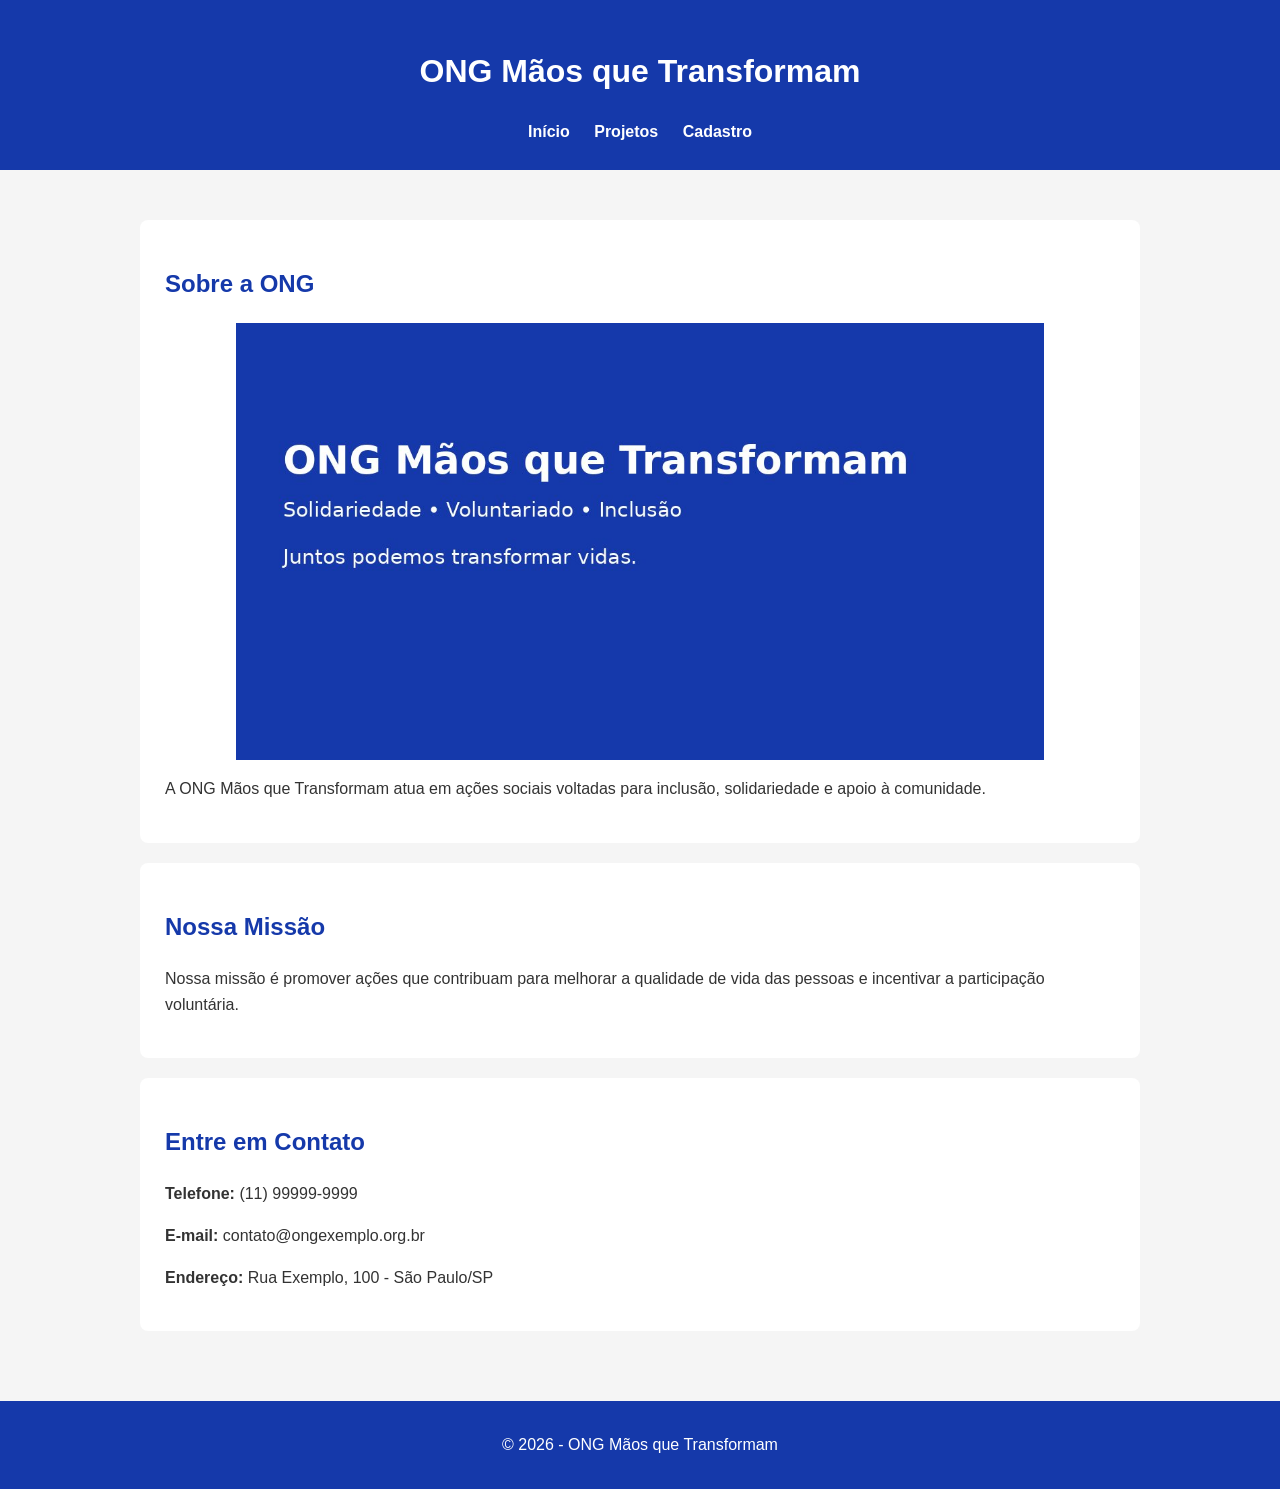
<file: index.html>
<!DOCTYPE html>
<html lang="pt-BR">

<head>
    <meta charset="UTF-8">
    <meta name="viewport" content="width=device-width, initial-scale=1.0">
    <title>ONG Mãos que Transformam</title>

    <link rel="stylesheet" href="style.css">
    
  </head>
  
<body>

    <header>

        <h1>ONG Mãos que Transformam</h1>

        <nav aria-label="Navegação principal">
            <a href="index.html">Início</a>
            <a href="projetos.html">Projetos</a>
            <a href="cadastro.html">Cadastro</a>
        </nav>

    </header>

  <main>
<div id="app">
    <section>
        <h2>Sobre a ONG</h2>
<img src="imagens/ong.jpg" alt="Voluntários da ONG realizando uma ação social">
        <p>
            A ONG Mãos que Transformam atua em ações sociais
            voltadas para inclusão, solidariedade e apoio à comunidade.
        </p>
    </section>

    <section>
        <h2>Nossa Missão</h2>

        <p>
            Nossa missão é promover ações que contribuam para
            melhorar a qualidade de vida das pessoas e incentivar
            a participação voluntária.
        </p>
    </section>

    <section>
        <h2>Entre em Contato</h2>

        <p>
            <strong>Telefone:</strong> (11) 99999-9999
        </p>

        <p>
            <strong>E-mail:</strong> contato@ongexemplo.org.br
        </p>

        <p>
            <strong>Endereço:</strong> Rua Exemplo, 100 - São Paulo/SP
        </p>

    </section>
</div>
</main>

  <footer>

    <p>
        &copy; 2026 - ONG Mãos que Transformam
    </p>

</footer>
<script type="module" src="js/app.js"></script>
</body>
</html>
</file>
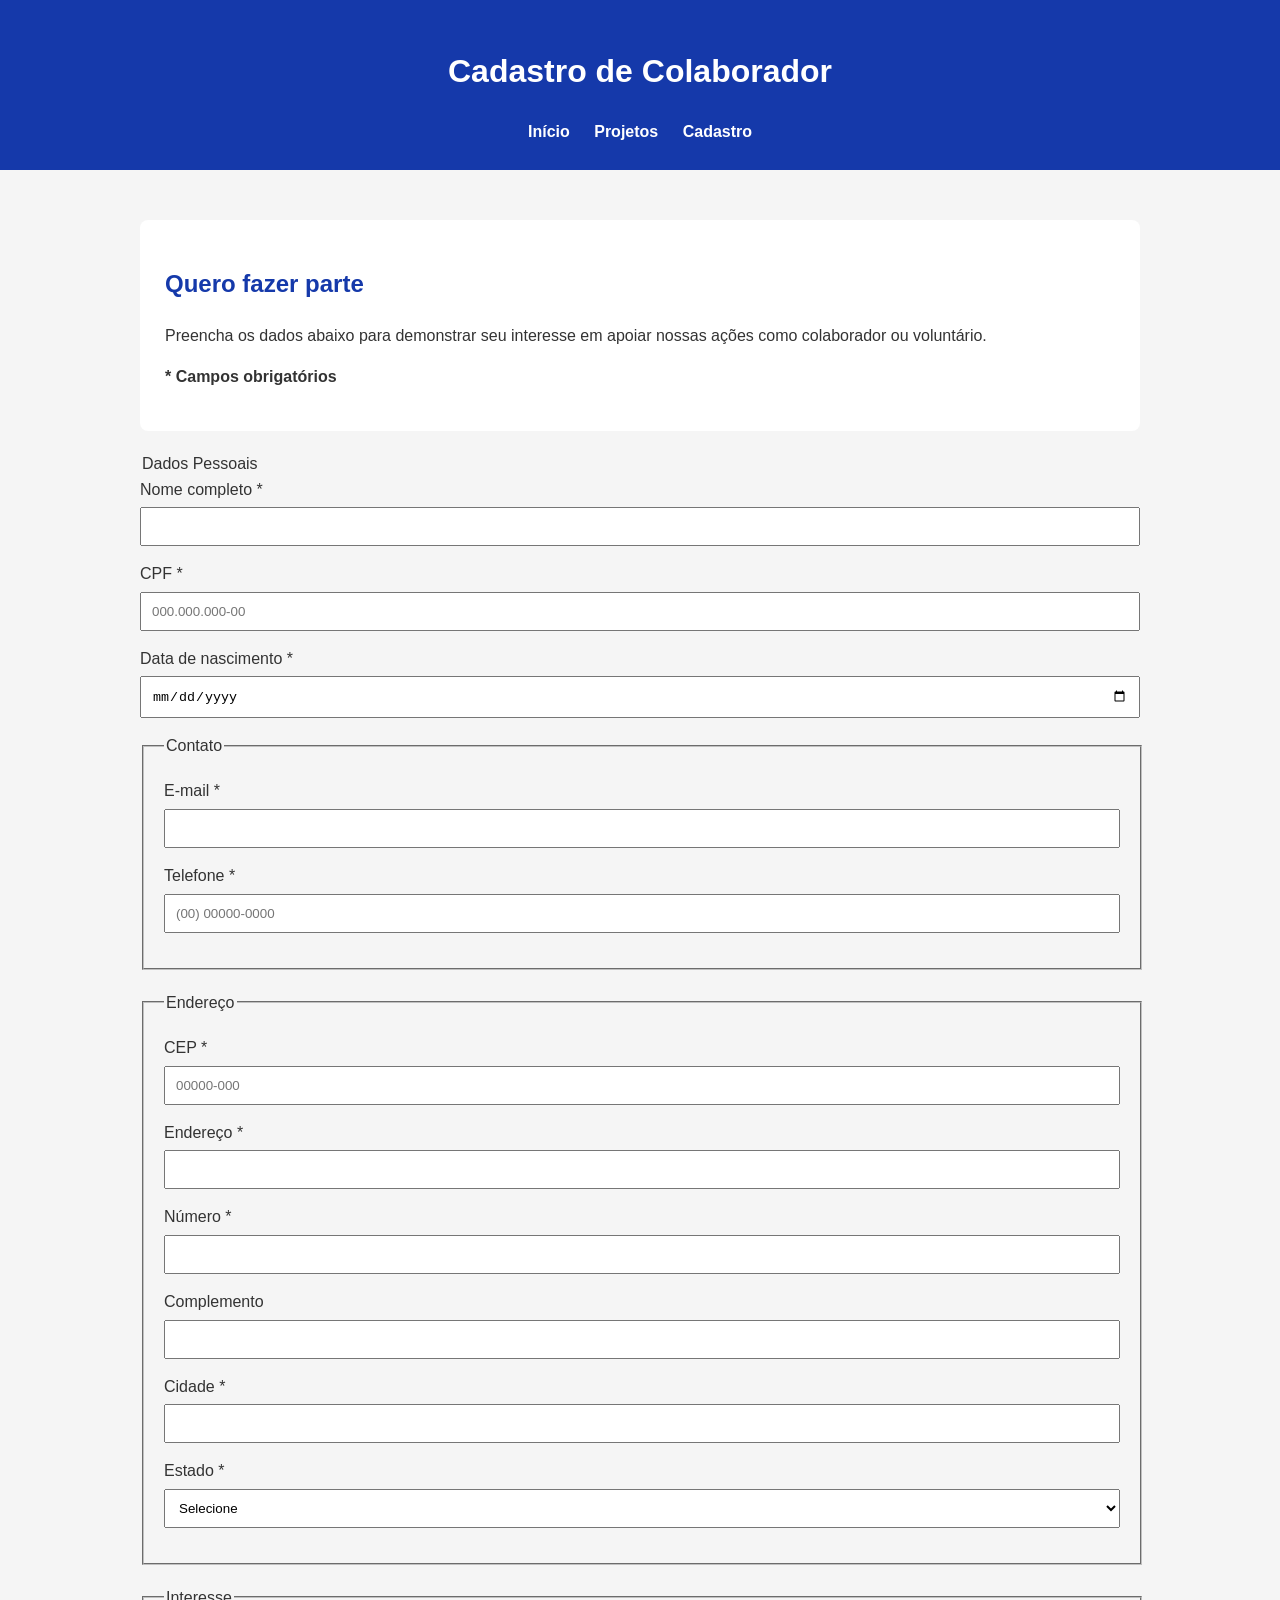
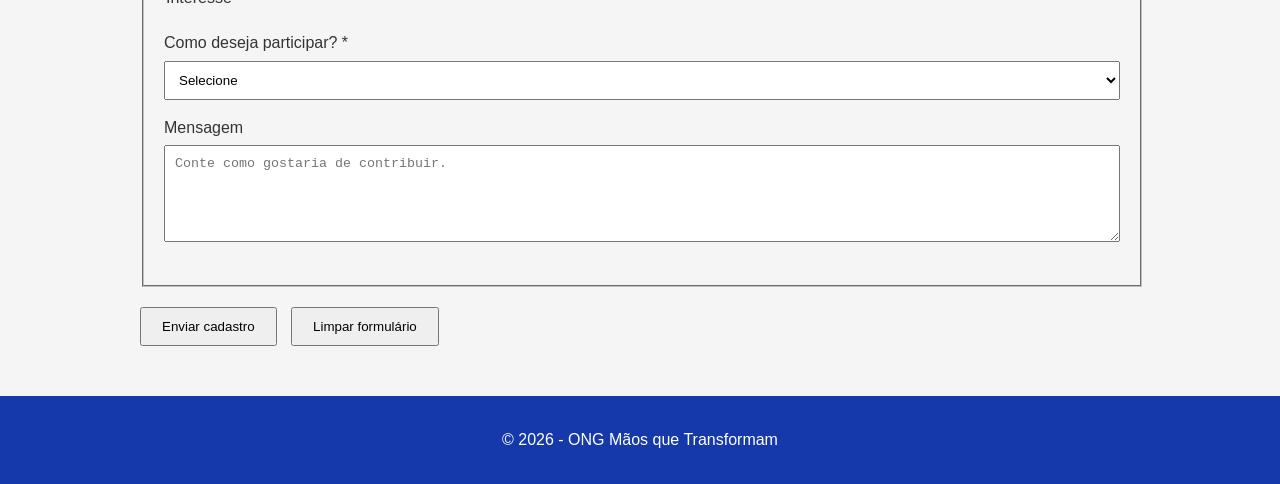
<file: cadastro.html>
<!DOCTYPE html>
<html lang="pt-BR">

<head>
    <meta charset="UTF-8">
    <meta name="viewport" content="width=device-width, initial-scale=1.0">

    <title>Cadastro - ONG Mãos que Transformam</title>

    <link rel="stylesheet" href="style.css">
    
</head>

<body>

    <header>

        <h1>Cadastro de Colaborador</h1>

        <nav aria-label="Navegação principal">
            <a href="index.html">Início</a>
            <a href="projetos.html">Projetos</a>
            <a href="cadastro.html">Cadastro</a>
        </nav>

    </header>

    <main>

        <section>

            <h2>Quero fazer parte</h2>

            <p>
                Preencha os dados abaixo para demonstrar seu interesse
                em apoiar nossas ações como colaborador ou voluntário.
            </p>

            <p>
                <strong>* Campos obrigatórios</strong>
            </p>

        </section>

      <form action="#" method="post"
   

            <fieldset>

                <legend>Dados Pessoais</legend>

                <label for="nome">
                    Nome completo *
                </label>

                <input
                    type="text"
                    id="nome"
                    name="nome"
                    autocomplete="name"
                    required
                >

                <label for="cpf">
                    CPF *
                </label>

                <input
                    type="text"
                    id="cpf"
                    name="cpf"
                    placeholder="000.000.000-00"
                    inputmode="numeric"
                    pattern="[0-9]{3}\.[0-9]{3}\.[0-9]{3}-[0-9]{2}"
                    title="Digite o CPF no formato 000.000.000-00"
                    required
                >

                <label for="nascimento">
                    Data de nascimento *
                </label>

                <input
                    type="date"
                    id="nascimento"
                    name="nascimento"
                    autocomplete="bday"
                    required
                >

            </fieldset>


            <fieldset>

                <legend>Contato</legend>

                <label for="email">
                    E-mail *
                </label>

                <input
                    type="email"
                    id="email"
                    name="email"
                    autocomplete="email"
                    required
                >

                <label for="telefone">
                    Telefone *
                </label>

                <input
                    type="tel"
                    id="telefone"
                    name="telefone"
                    placeholder="(00) 00000-0000"
                    inputmode="tel"
                    pattern="\([0-9]{2}\) [0-9]{5}-[0-9]{4}"
                    title="Digite o telefone no formato (00) 00000-0000"
                    autocomplete="tel"
                    required
                >

            </fieldset>


            <fieldset>

                <legend>Endereço</legend>

                <label for="cep">
                    CEP *
                </label>

                <input
                    type="text"
                    id="cep"
                    name="cep"
                    placeholder="00000-000"
                    inputmode="numeric"
                    pattern="[0-9]{5}-[0-9]{3}"
                    title="Digite o CEP no formato 00000-000"
                    autocomplete="postal-code"
                    required
                >

                <label for="endereco">
                    Endereço *
                </label>

                <input
                    type="text"
                    id="endereco"
                    name="endereco"
                    autocomplete="street-address"
                    required
                >

                <label for="numero">
                    Número *
                </label>

                <input
                    type="text"
                    id="numero"
                    name="numero"
                    required
                >

                <label for="complemento">
                    Complemento
                </label>

                <input
                    type="text"
                    id="complemento"
                    name="complemento"
                >

                <label for="cidade">
                    Cidade *
                </label>

                <input
                    type="text"
                    id="cidade"
                    name="cidade"
                    autocomplete="address-level2"
                    required
                >

                <label for="estado">
                    Estado *
                </label>

                <select
                    id="estado"
                    name="estado"
                    required
                >

                    <option value="">
                        Selecione
                    </option>

                    <option value="SP">
                        São Paulo
                    </option>

                    <option value="RJ">
                        Rio de Janeiro
                    </option>

                    <option value="MG">
                        Minas Gerais
                    </option>

                    <option value="ES">
                        Espírito Santo
                    </option>

                    <option value="PR">
                        Paraná
                    </option>

                    <option value="SC">
                        Santa Catarina
                    </option>

                    <option value="RS">
                        Rio Grande do Sul
                    </option>

                    <option value="BA">
                        Bahia
                    </option>

                    <option value="CE">
                        Ceará
                    </option>

                    <option value="GO">
                        Goiás
                    </option>

                    <option value="DF">
                        Distrito Federal
                    </option>

                    <option value="PE">
                        Pernambuco
                    </option>

                    <option value="OUTRO">
                        Outro
                    </option>

                </select>

            </fieldset>


            <fieldset>

                <legend>Interesse</legend>

                <label for="participacao">
                    Como deseja participar? *
                </label>

                <select
                    id="participacao"
                    name="participacao"
                    required
                >

                    <option value="">
                        Selecione
                    </option>

                    <option value="doacao">
                        Doação financeira
                    </option>

                    <option value="voluntariado">
                        Trabalho voluntário
                    </option>

                    <option value="ambos">
                        Doação e voluntariado
                    </option>

                </select>

                <label for="mensagem">
                    Mensagem
                </label>

                <textarea
                    id="mensagem"
                    name="mensagem"
                    rows="5"
                    placeholder="Conte como gostaria de contribuir."
                ></textarea>

            </fieldset>


            <button type="submit">
                Enviar cadastro
            </button>

            <button type="reset">
                Limpar formulário
            </button>

        </form>

    </main>


    <footer>

        <p>
            &copy; 2026 - ONG Mãos que Transformam
        </p>

    </footer>
    
<div id="toast" class="toast">
    ✓ Cadastro realizado com sucesso!
    
</div>

    <script>

const formulario = document.querySelector("form");
const toast = document.getElementById("toast");

formulario.addEventListener("submit", function(event) {

    event.preventDefault();

    toast.classList.add("show");

    setTimeout(function() {
        toast.classList.remove("show");
    }, 3000);

});

</script>
    <script type="module" src="js/app.js"></script>
</body>

</html>
</file>
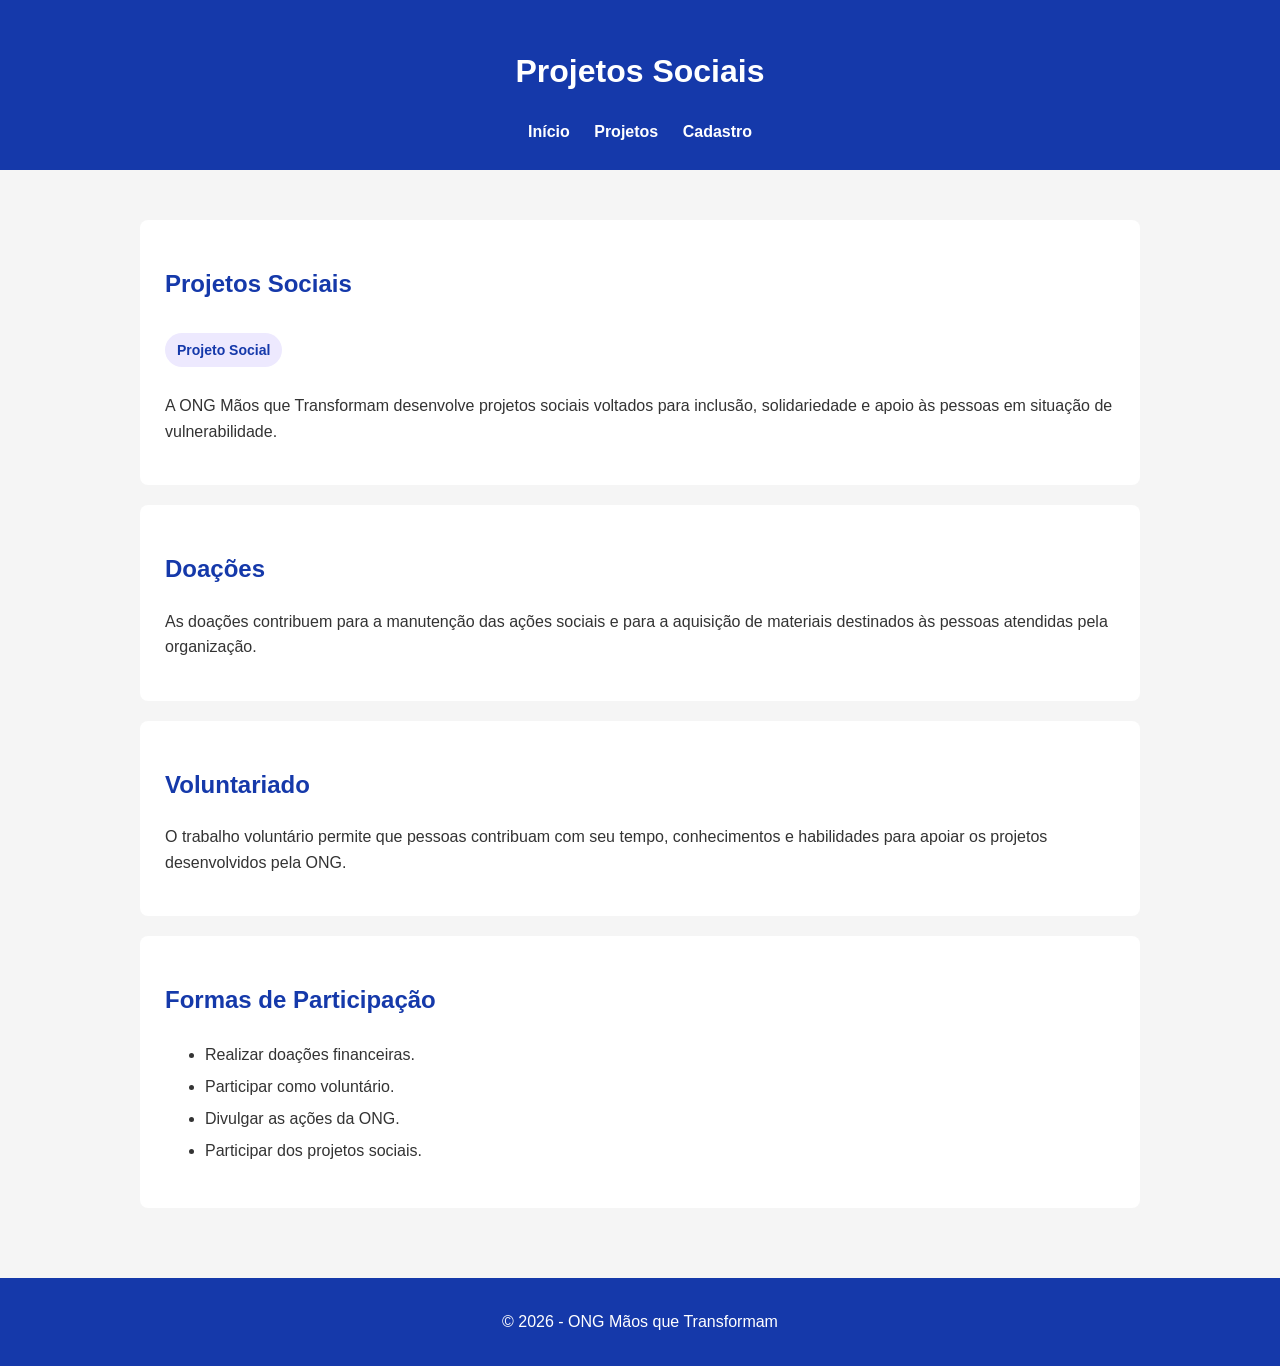
<file: projetos.html>
<!DOCTYPE html>
<html lang="pt-BR">

<head>

    <meta charset="UTF-8">

    <meta name="viewport"
          content="width=device-width, initial-scale=1.0">

    <title>Projetos - ONG Mãos que Transformam</title>

    <link rel="stylesheet" href="style.css">


</head>

<body>

    <header>

        <h1>Projetos Sociais</h1>

<nav aria-label="Navegação principal">
   <a href="index.html" target="_blank">Início</a>
    <a href="projetos.html">Projetos</a>
    <a href="cadastro.html">Cadastro</a>
</nav>

    </header>


    <main>

        <section>

            <h2>Projetos Sociais</h2>
            
<span class="badge">Projeto Social</span>
            <p>
                A ONG Mãos que Transformam desenvolve projetos
                sociais voltados para inclusão, solidariedade e
                apoio às pessoas em situação de vulnerabilidade.
            </p>

        </section>


        <section>

            <h2>Doações</h2>

            <p>
                As doações contribuem para a manutenção das ações
                sociais e para a aquisição de materiais destinados
                às pessoas atendidas pela organização.
            </p>

        </section>


        <section>

            <h2>Voluntariado</h2>

            <p>
                O trabalho voluntário permite que pessoas contribuam
                com seu tempo, conhecimentos e habilidades para
                apoiar os projetos desenvolvidos pela ONG.
            </p>

        </section>


        <section>

            <h2>Formas de Participação</h2>

            <ul>

                <li>
                    Realizar doações financeiras.
                </li>

                <li>
                    Participar como voluntário.
                </li>

                <li>
                    Divulgar as ações da ONG.
                </li>

                <li>
                    Participar dos projetos sociais.
                </li>

            </ul>

        </section>

    </main>


    <footer>

        <p>
            &copy; 2026 - ONG Mãos que Transformam
        </p>

    </footer>

</body>

</html>
</file>
<file: style.css>
/* ==============================
   DESIGN SYSTEM
   ONG MÃOS QUE TRANSFORMAM
   ============================== */

:root {
    --azul-principal: #1539AA;
    --azul-secundario: #2563EB;
    --cinza-claro: #F5F5F5;
    --branco: #FFFFFF;
    --lilas: #8B5CF6;
    --lilas-claro: #EDE9FE;
    --texto-principal: #333333;
    --texto-secundario: #666666;
}


/* ==============================
   CONFIGURAÇÕES GERAIS
   ============================== */

body {
    font-family: Arial, sans-serif;
    margin: 0;
    line-height: 1.6;
    background-color: var(--cinza-claro);
    color: var(--texto-principal);
}


/* ==============================
   CABEÇALHO
   ============================== */

header {
    background-color: var(--azul-principal);
    color: var(--branco);
    padding: 25px;
    text-align: center;
}


/* ==============================
   NAVEGAÇÃO
   ============================== */

nav {
    margin-top: 15px;
}

nav a {
    color: var(--branco);
    text-decoration: none;
    margin: 0 10px;
    font-weight: bold;
}

nav a:hover {
    text-decoration: underline;
}


/* ==============================
   CONTEÚDO PRINCIPAL
   ============================== */

main {
   
    max-width: 1000px;
    margin: 30px auto;
    padding: 20px;
}


/* ==============================
   SEÇÕES
   ============================== */

section {

   background-color: var(--branco);
   padding: 25px;
   margin-bottom: 20px;
   border-radius: 8px;
}

h2 {
    color: var(--azul-principal);
}


/* ==============================
   LISTAS
   ============================== */

ul {
    line-height: 2;
}


/* ==============================
   RODAPÉ
   ============================== */

footer {
    background-color: var(--azul-principal);
    color: var(--branco);
    text-align: center;
    padding: 15px;
}


/* ==============================
   FORMULÁRIOS
   ============================== */

input,
select,
textarea {
    width: 100%;
    padding: 10px;
    margin-top: 5px;
    margin-bottom: 15px;
    box-sizing: border-box;
}

form {
    width: 100%;
}

fieldset {
    width: 100%;
    box-sizing: border-box;
    margin-bottom: 20px;
    padding: 20px;
}

button {
    padding: 10px 20px;
    margin-right: 10px;
    cursor: pointer;
}

/* ==============================
   BADGES
   ============================== */

.badge {
    display: inline-block;
    background-color: var(--lilas-claro);
    color: var(--azul-principal);
    padding: 6px 12px;
    border-radius: 20px;
    font-size: 14px;
    font-weight: bold;
    margin: 10px 0;
}
/* ==============================
   IMAGENS RESPONSIVAS
   ============================== */

img {
    max-width: 100%;
    height: auto;
    display: block;
}
section img {
    width: 85%;
    max-width: 900px;
    height: auto;
    margin: 0 auto;
}

/* =========================
   TOAST DE FEEDBACK
   ========================= */

.toast {
    position: fixed;
    bottom: 30px;
    right: 30px;
    background-color: #1539AA;
    color: #FFFFFF;
    padding: 15px 22px;
    border-radius: 8px;
    box-shadow: 0 4px 12px rgba(0, 0, 0, 0.2);
    opacity: 0;
    visibility: hidden;
    transition: opacity 0.3s ease, visibility 0.3s ease;
    z-index: 1000;
}

.toast.show {
    opacity: 1;
    visibility: visible;
}
</file>
